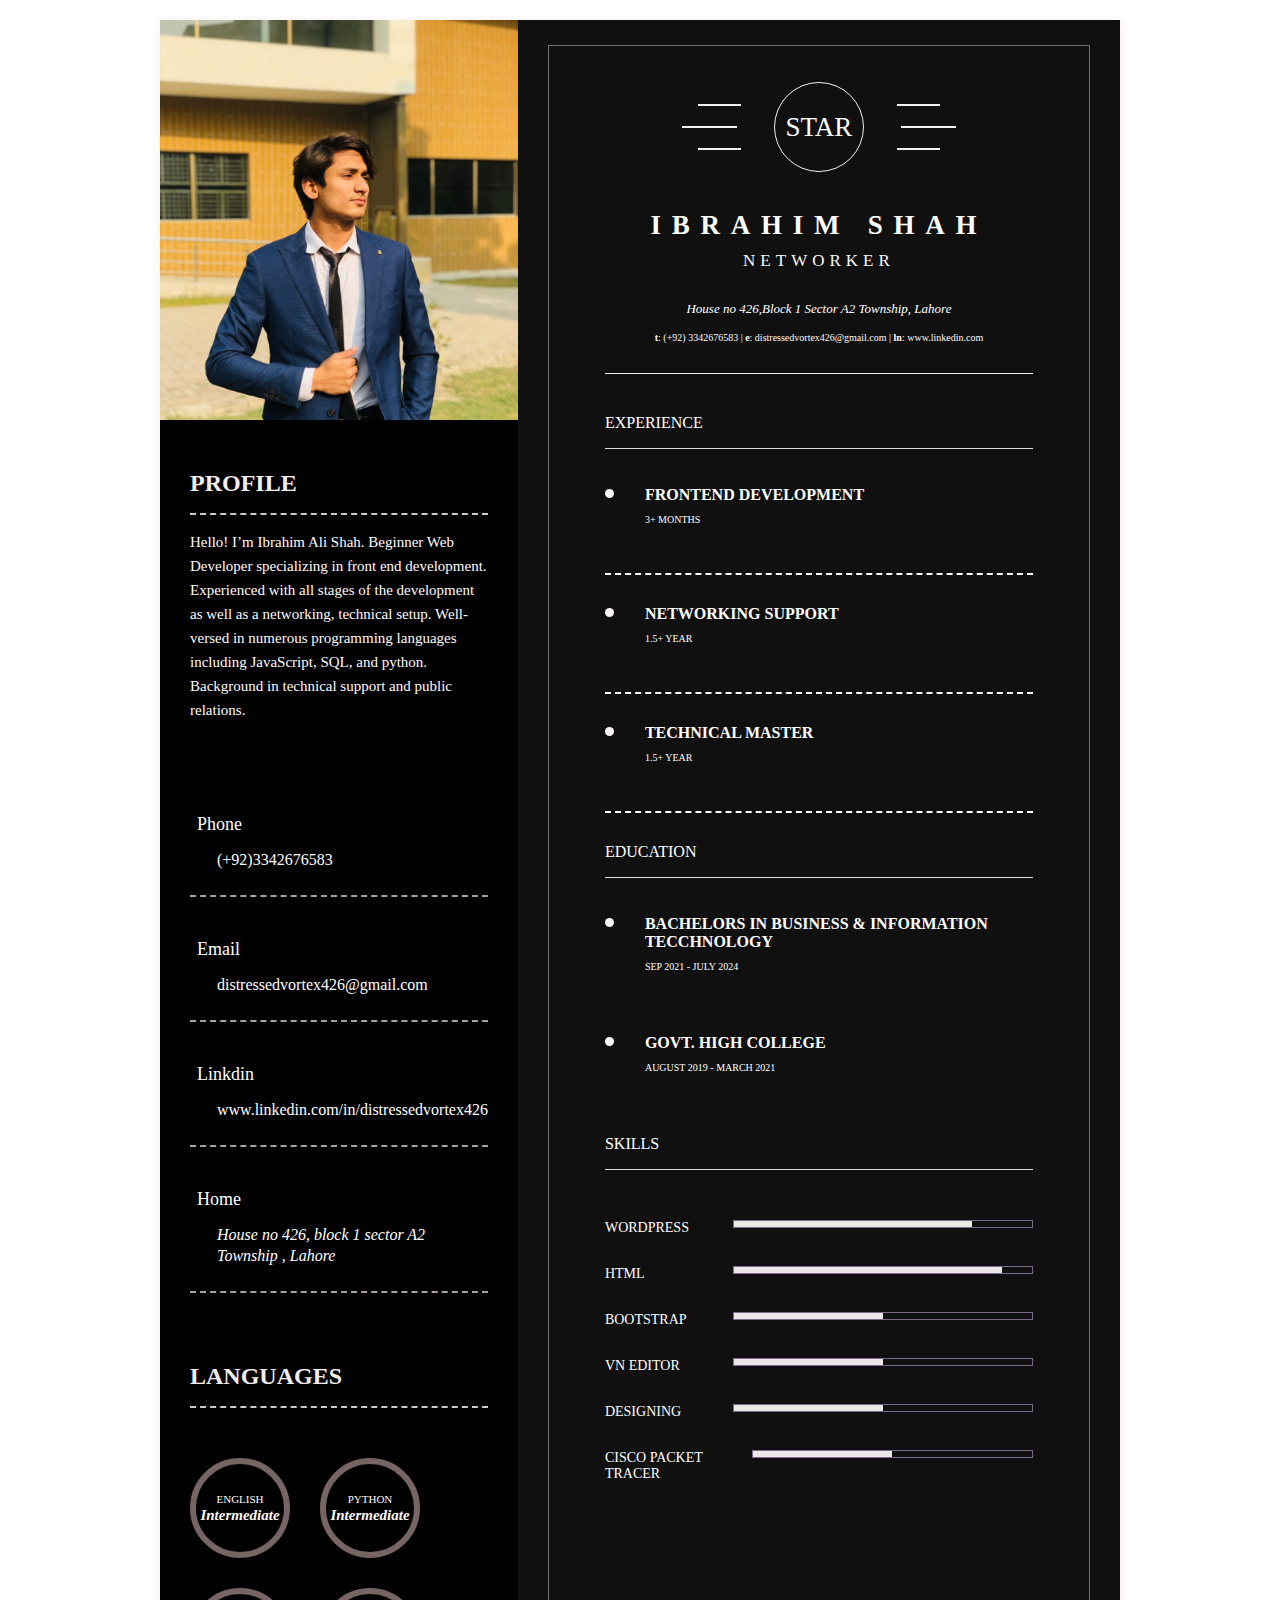
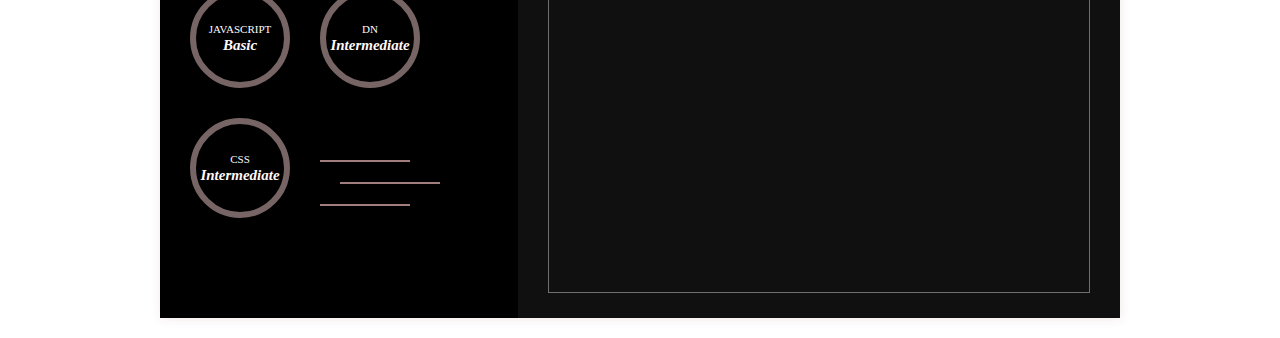
<file: portfolio/ibrahim/index.html>
<!DOCTYPE html>
<html lang="en">
<head>
    <meta charset="UTF-8">
    <meta name="viewport" content="width=device-width, initial-scale=1.0">
    <title>Resume</title>
    <link rel="stylesheet" href="./style.css">
</head>
<body>
    <div class="container">
  <div class="profile">
    <div class="profile-photo"></div>
    <div class="profile-info">
      <h2 class="heading heading-light">
      Profile
    </h2>
    <p class="profile-text">
      Hello! I’m Ibrahim Ali Shah. Beginner Web Developer specializing in front end development. Experienced with all stages of the development as well as a networking, technical setup. Well-versed in numerous programming languages including JavaScript, SQL, and python. Background in technical support and public relations.
    </p>
      <div class="contacts">
        <div class="contacts-item">
           <h3 class="contacts-title">
             <i class="fas fa-phone-volume"></i>
             Phone
          </h3>
          <a href="tel:+923166794580" class="contacts-text">(+92)3342676583</a>
        </div>
        <div class="contacts-item">
          <h3 class="contacts-title">
             <i class="fas fa-envelope"></i>
             Email
          </h3>
          <a href="mailto:distressedvortex426@gamil.com" class="contacts-text">distressedvortex426@gmail.com</a>
        </div>
        <div class="contacts-item">
          <h3 class="contacts-title">
             <i class="fas fa-globe-americas"></i>
             Linkdin
          </h3>
          <a href="https://www.linkedin.com/in/abdullahjavaid11/" class="contacts-text">www.linkedin.com/in/distressedvortex426</a>
        </div>
        <div class="contacts-item">
          <h3 class="contacts-title">
             <i class="fas fa-map-marker-alt"></i>
             Home
          </h3>
          <address class="contacts-text">
            House no 426, block 1 sector A2 <br>Township , Lahore
          </address>
        </div>
      </div>
      <h2 class="heading heading-light">Languages</h2>
      <div class="languages">
        <div class="language">
          <span class="language-text">English</span>
          <strong class="languages-per">Intermediate</strong>
        </div>
        <div class="language">
          <span class="language-text">Python</span>
          <strong class="languages-per">Intermediate</strong>
        </div>
        <div class="language">
          <span class="language-text">Javascript</span>
          <strong class="languages-per">Basic</strong>
        </div>
         <div class="language">
          <span class="language-text">DN</span>
          <strong class="languages-per">Intermediate</strong>
        </div>
         <div class="language">
          <span class="language-text">Css</span>
          <strong class="languages-per">Intermediate</strong>
        </div>
        <div class="lines">
          <span class="line"></span>
          <span class="line"></span>
          <span class="line"></span>
        </div>
      </div>
    </div>
  </div>
  <div class="resume">
    <div class="resume-wrap">
      <div class="logo">
        <div class="logo-lines logo-lines_left">
          <span class="logo-line"></span>
          <span class="logo-line"></span>
          <span class="logo-line"></span>
        </div>
        <div class="logo-img">
          STAR
        </div>
        <div class="logo-lines logo-lines_right">
          <span class="logo-line"></span>
          <span class="logo-line"></span>
          <span class="logo-line"></span>
        </div>
      </div>
      <div class="about">
        <h1 class="name">Ibrahim Shah</h1>
        <span class="position">Networker</span>
        <address class="about-address"> House no 426,Block 1 Sector A2 Township, Lahore</address>
        <div class="about-contacts">  
          <a class="about-contacts__link" href="#">
            <b>t</b>: (+92) 3342676583</a> |
          <a class="about-contacts__link" href="#">
            <b>e</b>: distressedvortex426@gmail.com </a> |
          <a class="about-contacts__link" href="#">
            <b>ln</b>: www.linkedin.com </a>
        </div>
      </div>
      <div class="experience">
        <h2 class="heading heading_dark">
          Experience
        </h2>
        <ul class="list">
          <li class="list-item">
            <h4 class="list-item__title">FrontEnd Development</h4>
            <span class="list-item__date">3+ Months</span>
            <p class="list-item__text"></p>
          </li>
          <li class="list-item">
            <h4 class="list-item__title">Networking Support</h4>
            <span class="list-item__date">1.5+ year</span>
            <p class="list-item__text"></p>
          </li>
          <li class="list-item">
            <h4 class="list-item__title">Technical Master</h4>
            <span class="list-item__date">1.5+ year</span>
            <p class="list-item__text"></p>
          </li>
          <!-- <li class="list-item">
            <h4 class="list-item__title"></h4>
            <span class="list-item__date">Jan 2016 - 0ct 2016</span>
            <p class="list-item__text"></p>
          </li> -->
        </ul>
      </div>
      <div class="education">
        <h2 class="heading heading_dark">
          Education
        </h2>
        <ul class="list">
          <li class="list-item list-item_non-border">
            <h4 class="list-item__title">Bachelors in Business & Information Tecchnology</h4>
            <span class="list-item__date">Sep 2021 - July 2024</span>
          </li>
           <li class="list-item list-item_non-border">
            <h4 class="list-item__title">Govt. High College</h4>
            <span class="list-item__date">August 2019 - March 2021</span>
          </li>
        </ul>
      </div>
      <div class="skills">
        <h2 class="heading heading_dark heading_skills">
          Skills
        </h2>
        <ul class="skills-list">
          <li class="skills-list__item">
            Wordpress
            <div class="level level-80"></div>
          </li>
          <li class="skills-list__item">
            HTML
            <div class="level level-90"></div>
          </li>
          <!-- <li class="skills-list__item">
            Photoshop
            <div class="level level-50"></div>
          </li> -->
          <li class="skills-list__item">
            Bootstrap
            <div class="level level-50"></div>
          </li>
          <!-- <li class="skills-list__item">
            Adobe Premeire
            <div class="level level-50"></div>
          </li> -->
          <li class="skills-list__item">
            VN Editor
            <div class="level level-50"></div>
          </li>
          <li class="skills-list__item">
            Designing
            <div class="level level-50"></div>
          </li>
          <li class="skills-list__item">
            Cisco Packet Tracer
            <div class="level level-50"></div>
          </li>
        </ul>
      </div>
    </div>
  </div>
</div>
</body>
</html>
</file>
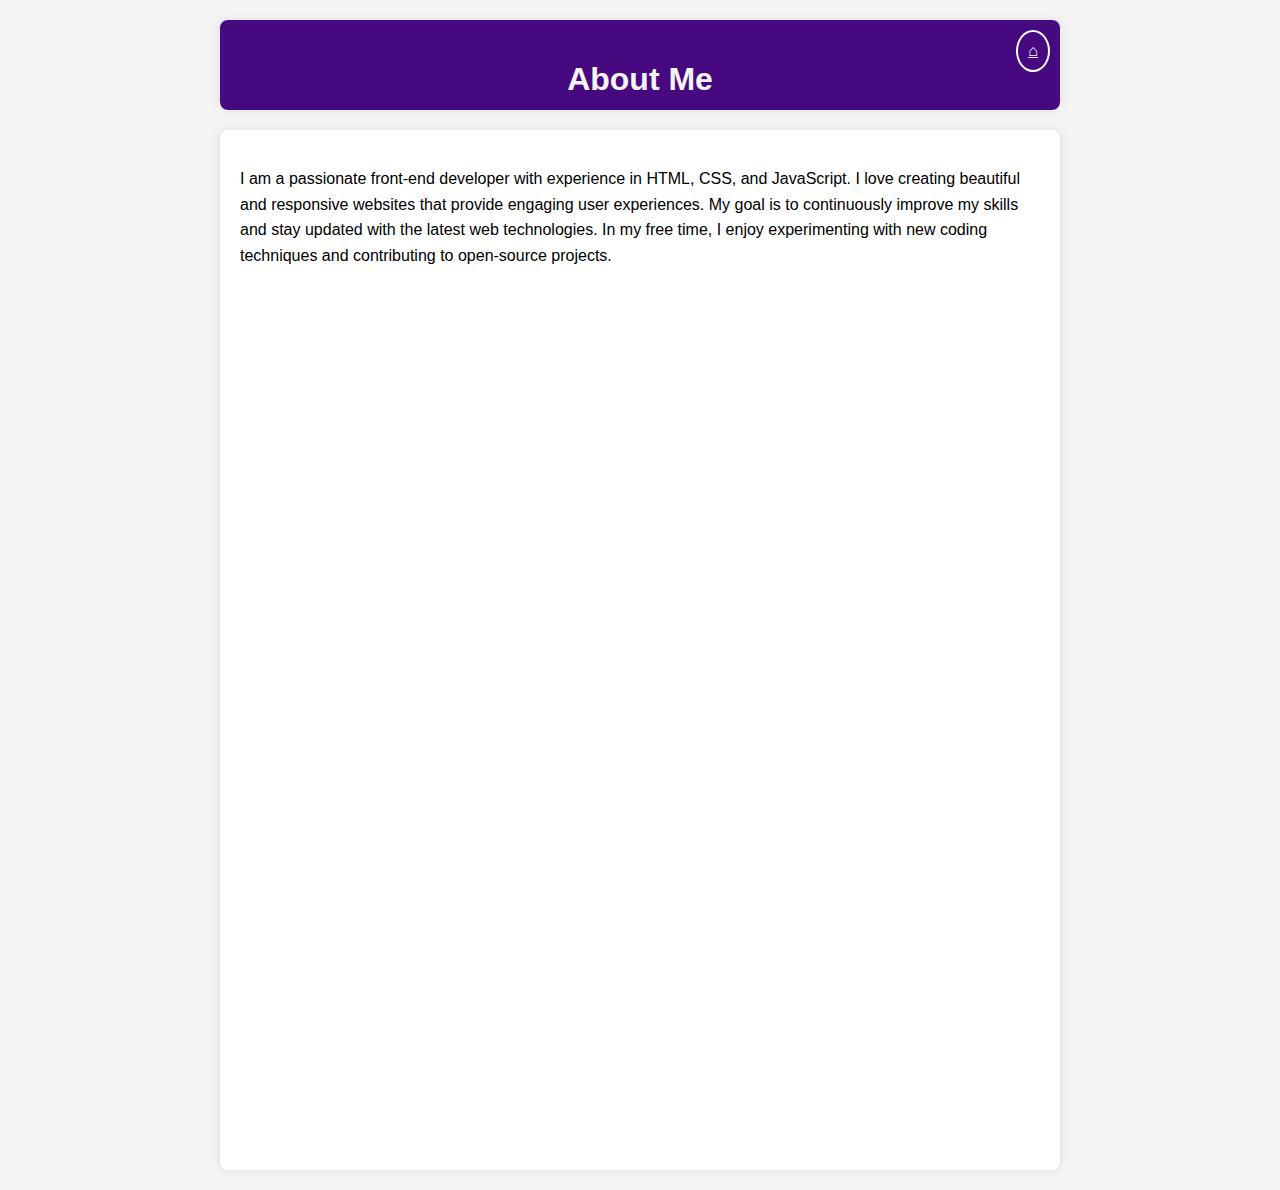
<file: about.html>
<!DOCTYPE html>
<html lang="en">

<head>
    <meta charset="UTF-8">
    <meta name="viewport" content="width=device-width, initial-scale=1.0">
    <title>About Me</title>
    <style>
        body {
            font-family: Arial, sans-serif;
            margin: 0;
            padding: 0;
            background-color: #f4f4f4;
            color: #f4f4f4;
        }

        .container {
            max-width: 800px;
            height: 50px;
            margin: 20px auto;
            padding: 20px;
            background-color:rgb(71, 9, 128);
            border-radius: 8px;
            box-shadow: 0 0 10px rgba(0, 0, 0, 0.1);
            position: relative;
        }

        .paragraph {
            max-width: 800px;
            height: 1000px;
            margin: 20px auto;
            padding: 20px;
            background-color: #fff;
            border-radius: 8px;
            box-shadow: 0 0 10px rgba(0, 0, 0, 0.1);
            color: black;
            font-family:'Segoe UI', Tahoma, Geneva, Verdana, sans-serif;
        }

        h1,
        h2 {
            text-align: center;
        }

        p {
            line-height: 1.6;
        }

        .home-btn {
            position: absolute;
            top: 10px;
            right: 10px;
            background-color: transparent;
            border: 2px solid #fff;
            border-radius: 50%;
            color: #fff;
            padding: 10px;
            font-size: 16px;
            cursor: pointer;
            transition: all 0.3s ease;
        }

        .home-btn:hover {
            background-color: #fff;
            color: rgb(71, 9, 128);
            transform: scale(1.1);
        }
    </style>
</head>

<body>

    <div class="container">
        <h1>About Me</h1>
        <a href="index.html" class="home-btn">&#8962;</a>
    </div>
    <div class="paragraph">
        <p>I am a passionate front-end developer with experience in HTML, CSS, and JavaScript. I love creating beautiful
            and responsive websites that provide engaging user experiences. My goal is to continuously improve my skills
            and stay updated with the latest web technologies. In my free time, I enjoy experimenting with new coding
            techniques and contributing to open-source projects.</p>
    </div>

</body>

</html>
</file>
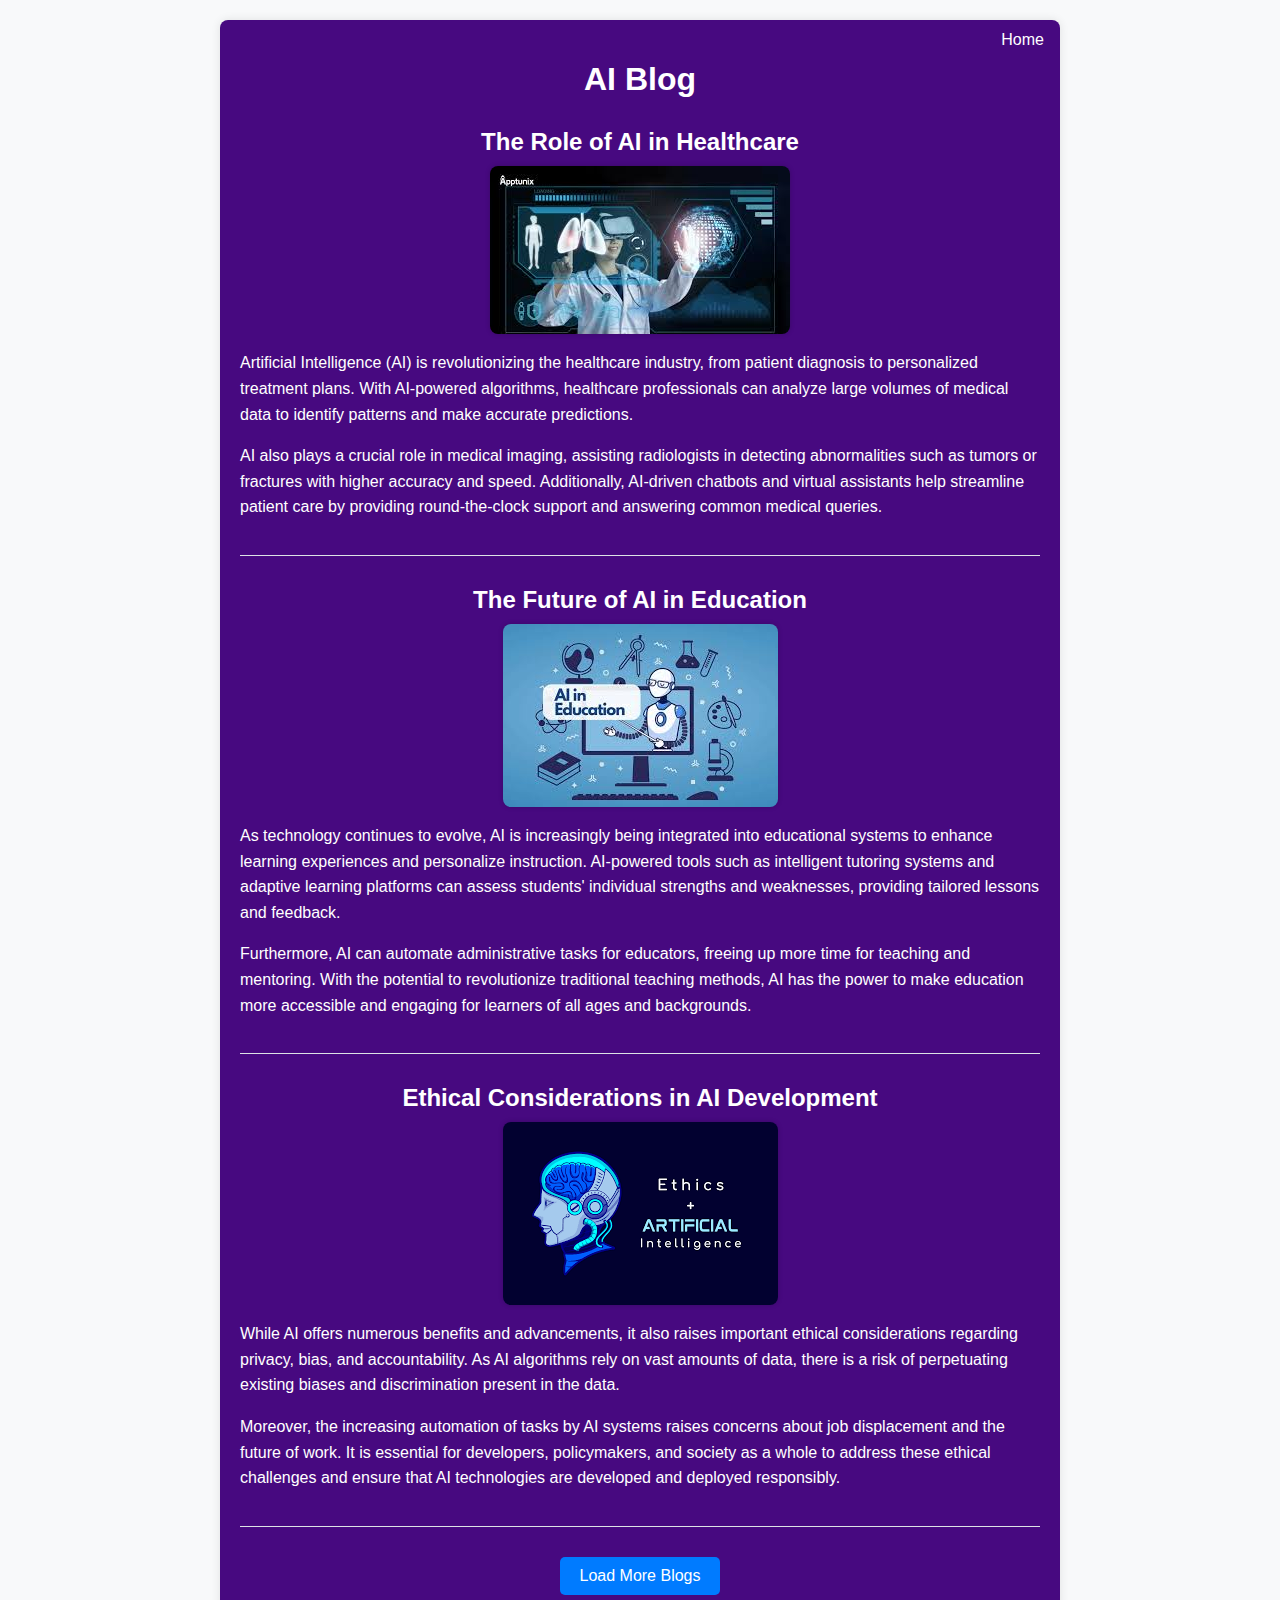
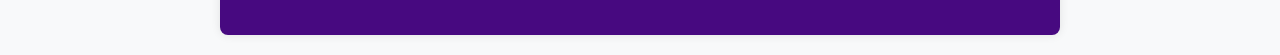
<file: blogs.html>
<!DOCTYPE html>
<html lang="en">

<head>
    <meta charset="UTF-8">
    <meta name="viewport" content="width=device-width, initial-scale=1.0">
    <title>AI Blog</title>
    <style>
        body {
            font-family: Arial, sans-serif;
            margin: 0;
            padding: 0;
            background-color: #f8f9fa;
        }

        .container {
            max-width: 800px;
            margin: 20px auto;
            padding: 20px;
            background-color: rgb(71, 9, 128);
            border-radius: 8px;
            box-shadow: 0 0 10px rgba(0, 0, 0, 0.1);
            color: white;
            position: relative;
        }

        h1 {
            text-align: center;
            margin-bottom: 30px;
        }

        h2 {
            text-align: center;
            margin-bottom: 10px;
        }

        .blog-post {
            margin-bottom: 30px;
            padding-bottom: 20px;
            border-bottom: 1px solid #dee2e6;
        }

        .blog-post p {
            line-height: 1.6;
            margin-bottom: 15px;
        }

        .blog-post img {
            display: block;
            margin: 0 auto 15px;
            max-width: 100%;
            height: auto;
            border-radius: 8px;
            box-shadow: 0 0 5px rgba(0, 0, 0, 0.2);
        }

        .load-more-btn,
        .show-less-btn {
            display: block;
            margin: 20px auto;
            padding: 10px 20px;
            border: none;
            border-radius: 5px;
            background-color: #007bff;
            color: #fff;
            font-size: 16px;
            cursor: pointer;
        }

        .load-more-btn:hover,
        .show-less-btn:hover {
            background-color: #0056b3;
        }

        .hidden {
            display: none;
        }

        .home-btn {
            position: absolute;
            top: 10px;
            right: 10px;
            background-color: transparent;
            border: none;
            color: white;
            font-size: 16px;
            cursor: pointer;
        }

        .home-btn:hover {
            color: #ccc;
        }
    </style>
</head>

<body>

    <div class="container">
        <button class="home-btn" onclick="goHome()">Home</button>
        <h1>AI Blog</h1>

        <div class="blog-post">
            <h2>The Role of AI in Healthcare</h2>
            <img src="healthcare.jpeg" alt="Healthcare AI" />
            <p>Artificial Intelligence (AI) is revolutionizing the healthcare industry, from patient diagnosis to
                personalized treatment plans. With AI-powered algorithms, healthcare professionals can analyze large
                volumes of medical data to identify patterns and make accurate predictions.</p>
            <p>AI also plays a crucial role in medical imaging, assisting radiologists in detecting abnormalities such
                as tumors or fractures with higher accuracy and speed. Additionally, AI-driven chatbots and virtual
                assistants help streamline patient care by providing round-the-clock support and answering common
                medical queries.</p>
        </div>

        <div class="blog-post">
            <h2>The Future of AI in Education</h2>
            <img src="education.jpeg" alt="Education AI" />
            <p>As technology continues to evolve, AI is increasingly being integrated into educational systems to
                enhance learning experiences and personalize instruction. AI-powered tools such as intelligent tutoring
                systems and adaptive learning platforms can assess students' individual strengths and weaknesses,
                providing tailored lessons and feedback.</p>
            <p>Furthermore, AI can automate administrative tasks for educators, freeing up more time for teaching and
                mentoring. With the potential to revolutionize traditional teaching methods, AI has the power to make
                education more accessible and engaging for learners of all ages and backgrounds.</p>
        </div>

        <div class="blog-post">
            <h2>Ethical Considerations in AI Development</h2>
            <img src="ethics.png" alt="Ethical AI" />
            <p>While AI offers numerous benefits and advancements, it also raises important ethical considerations
                regarding privacy, bias, and accountability. As AI algorithms rely on vast amounts of data, there is a
                risk of perpetuating existing biases and discrimination present in the data.</p>
            <p>Moreover, the increasing automation of tasks by AI systems raises concerns about job displacement and the
                future of work. It is essential for developers, policymakers, and society as a whole to address these
                ethical challenges and ensure that AI technologies are developed and deployed responsibly.</p>
        </div>

        <div class="blog-post hidden">
            <h2>New AI Trends</h2>
            <img src="trends.jpeg" alt="AI Trends" />
            <p>Here are some emerging AI trends:</p>
            <ul>
                <li>AI-powered virtual assistants</li>
                <li>Explainable AI for transparency</li>
                <li>Federated learning for privacy</li>
                <li>AI in cybersecurity</li>
                <li>AI ethics and governance</li>
            </ul>
        </div>

        <button class="load-more-btn" onclick="loadMore()">Load More Blogs</button>
        <button class="show-less-btn hidden" onclick="showLess()">Show Less Blogs</button>
    </div>

    <script>
        function loadMore() {
            const hiddenPosts = document.querySelectorAll('.hidden');
            hiddenPosts.forEach(post => post.classList.remove('hidden'));
            document.querySelector('.load-more-btn').style.display = 'none';
            document.querySelector('.show-less-btn').classList.remove('hidden');
        }

        function showLess() {
            const hiddenPosts = document.querySelectorAll('.hidden');
            hiddenPosts.forEach(post => post.classList.add('hidden'));
            document.querySelector('.load-more-btn').style.display = 'block';
            document.querySelector('.show-less-btn').classList.add('hidden');
        }

        function goHome() {
            window.location.href = "index.html";
        }
    </script>

</body>

</html>
</file>
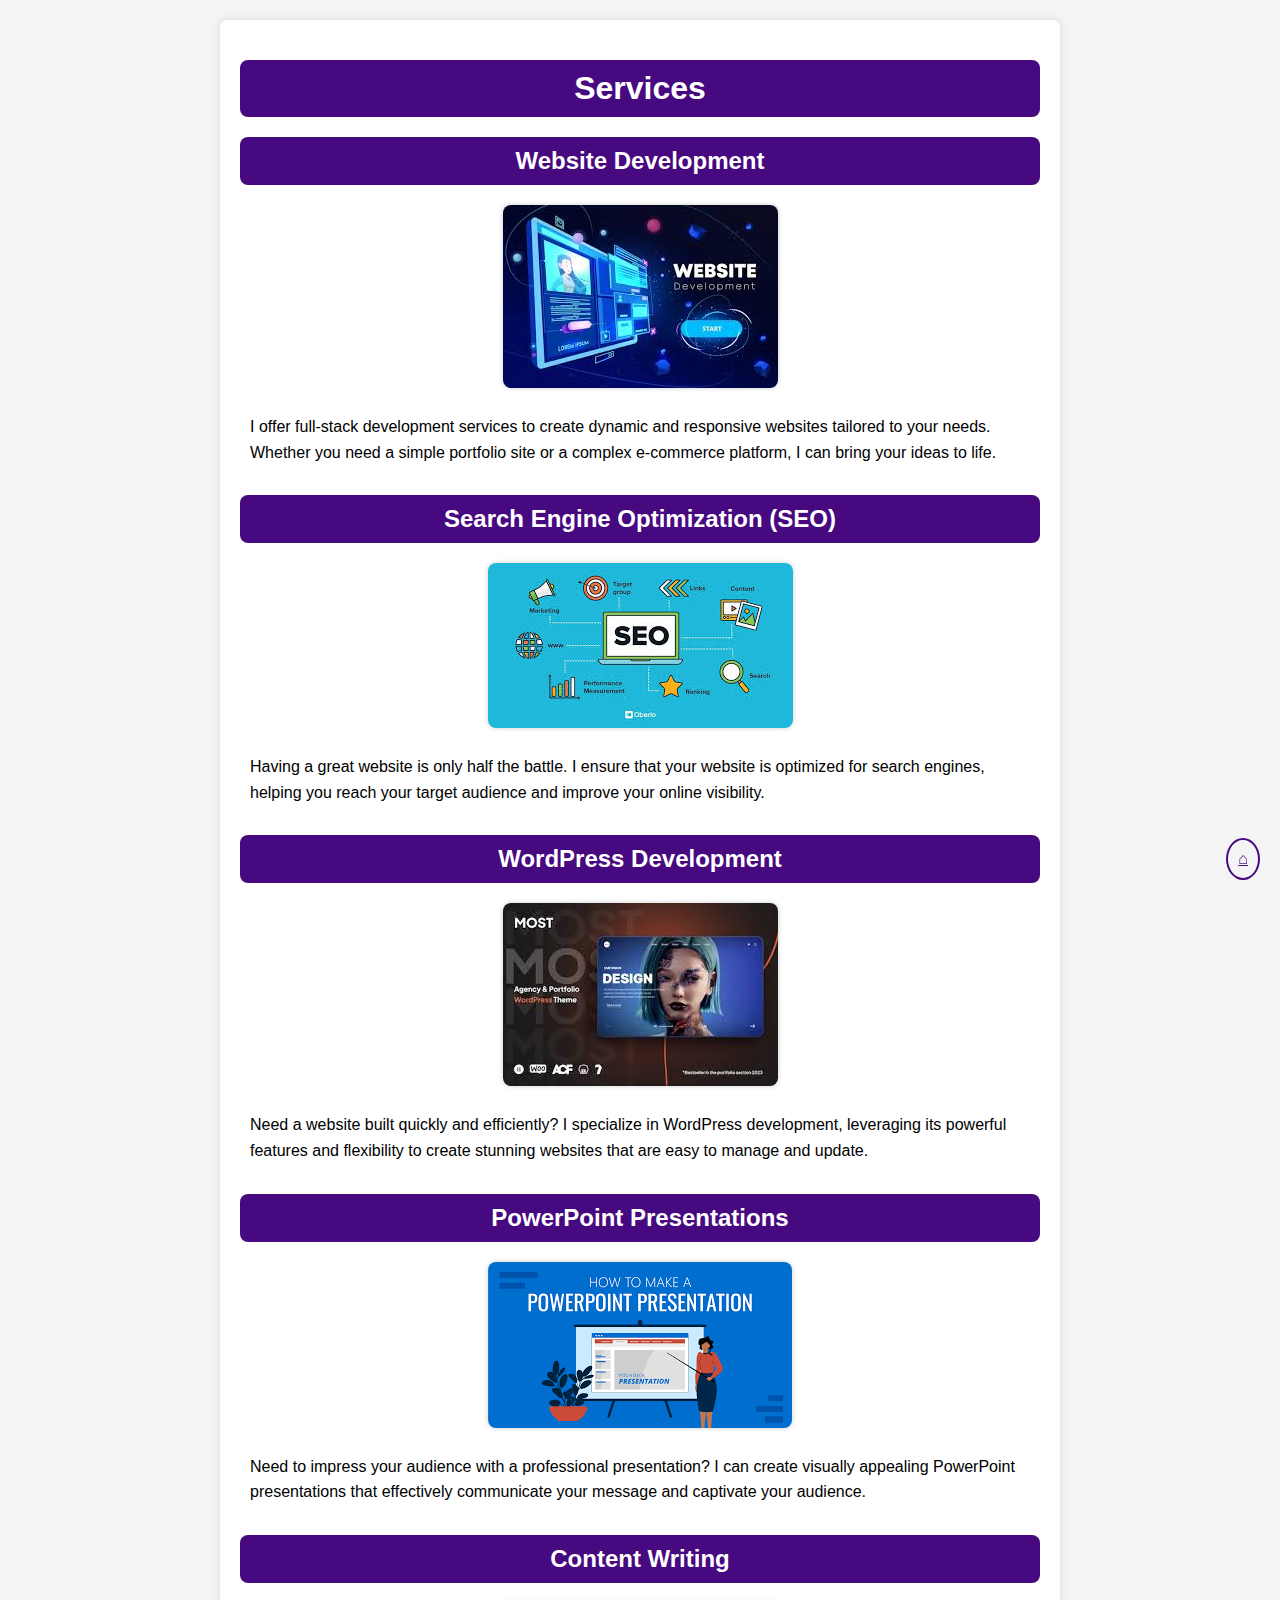
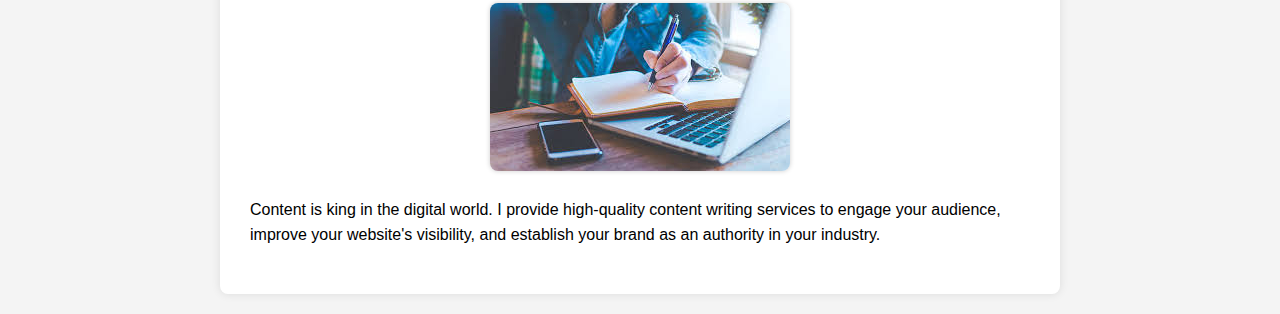
<file: Services.html>
<!DOCTYPE html>
<html lang="en">

<head>
    <meta charset="UTF-8">
    <meta name="viewport" content="width=device-width, initial-scale=1.0">
    <title>Services</title>
    <style>
        body {
            font-family: Arial, sans-serif;
            margin: 0;
            padding: 0;
            background-color: #f4f4f4;
        }

        .container {
            max-width: 800px;
            margin: 20px auto;
            padding: 20px;
            background-color: #fff;
            border-radius: 8px;
            box-shadow: 0 0 10px rgba(0, 0, 0, 0.1);
        }

        h1,
        h2 {
            text-align: center;
            color: white;
            background-color: rgb(71, 9, 128);
            padding: 10px 0;
            border-radius: 8px;
            margin: 20px 0;
        }

        p {
            line-height: 1.6;
            color: black;
            padding: 10px;
            border-radius: 8px;
        }

        ul {
            list-style-type: none;
            padding: 0;
        }

        li {
            margin-bottom: 10px;
        }

        .service-img {
            display: block;
            margin: 0 auto;
            max-width: 100%;
            height: auto;
            border-radius: 8px;
            box-shadow: 0 0 5px rgba(0, 0, 0, 0.2);
        }

        .home-btn {
            position: fixed;
            bottom: 20px;
            right: 20px;
            background-color: transparent;
            border: 2px solid rgb(71, 9, 128);
            border-radius: 50%;
            color: rgb(71, 9, 128);
            padding: 10px;
            font-size: 16px;
            cursor: pointer;
            transition: all 0.3s ease;
            z-index: 999;
        }

        .home-btn:hover {
            background-color: rgb(71, 9, 128);
            color: white;
            border-color: white;
            transform: scale(1.1);
        }
    </style>
</head>

<body>

    <div class="container">
        <h1>Services</h1>
        <h2>Website Development</h2>
        <img class="service-img" src="website_development.jpeg" alt="Website Development">
        <p>I offer full-stack development services to create dynamic and responsive websites tailored to your needs.
            Whether you need a simple portfolio site or a complex e-commerce platform, I can bring your ideas to life.
        </p>

        <h2>Search Engine Optimization (SEO)</h2>
        <img class="service-img" src="seo.jpeg" alt="Search Engine Optimization">
        <p>Having a great website is only half the battle. I ensure that your website is optimized for search engines,
            helping you reach your target audience and improve your online visibility.</p>

        <h2>WordPress Development</h2>
        <img class="service-img" src="wordpress_development.jpeg" alt="WordPress Development">
        <p>Need a website built quickly and efficiently? I specialize in WordPress development, leveraging its powerful
            features and flexibility to create stunning websites that are easy to manage and update.</p>

        <h2>PowerPoint Presentations</h2>
        <img class="service-img" src="powerpoint_presentations.png" alt="PowerPoint Presentations">
        <p>Need to impress your audience with a professional presentation? I can create visually appealing PowerPoint
            presentations that effectively communicate your message and captivate your audience.</p>

        <h2>Content Writing</h2>
        <img class="service-img" src="content_writing.jpeg" alt="Content Writing">
        <p>Content is king in the digital world. I provide high-quality content writing services to engage your
            audience, improve your website's visibility, and establish your brand as an authority in your industry.</p>
    </div>

    <a href="index.html" class="home-btn">&#8962;</a>

</body>

</html>
</file>
<file: portfolio/ibrahim/style.css>
html {
  box-sizing: border-box;
}
*, *:after, *:before {
  box-sizing: inherit;
}
.container {
  display: flex;
  max-width: 960px;
  background-color: #856c6c;
  justify-content: space-between;
  margin: 20px auto;
  box-shadow: 1px 1px 10px rgba(126, 52, 52, 0.1)
}
.profile {
  flex-basis: 35%;
  background-color: #000000;
  color: #fffafa;
}
.profile-photo {
  height: 400px;
  background-image: url(./profile2.JPG);
  background-size: cover;
  background-position: top;
  background-repeat: no-repeat;
}
.profile-info {
  padding-left: 30px;
  padding-right: 30px;
  padding-top: 50px;
  padding-bottom: 70px;
}
.profile-text {
  font-size: 15px;
  line-height: 24px;
  margin-bottom: 50px;
}
.heading {
  margin: 0;
  padding-bottom: 16px;
  text-transform: uppercase;
  font-weight: 700;
}
.heading-light {
  color: #f4eded;
  border-bottom: 2px #d1c9c9 dashed;
}
.contacts {
  margin-bottom: 70px;
}
.contacts-title {
  color:white;
  margin-bottom: 15px;
  font-size: 18px;
  font-weight: 500;
}
.contacts-text {
  color: white;
  text-decoration: none;
  padding-left: 27px;
  line-height: 20.97px;
}
.contacts-item {
  padding-top: 24px;
  padding-bottom: 24px;
  border-bottom: 2px #aba0a0 dashed;
}
address {
  font-style: solid;
}
.fas {
  margin-right: 7px;
}
.languages {
  display: flex;
  flex-wrap: wrap;
  padding-top: 50px;
}
.language {
  width: 100px;
  height: 100px;
  border: 6px solid #776464;
  border-radius: 50%;
  display: flex;
  justify-content: center;
  align-items: center;
  flex-direction: column;
  margin-bottom: 30px;
  margin-right: 30px;
}
.language:nth-child(3) {
  margin-bottom: 0;
}
.language-text {
  text-transform: uppercase;
  font-size: 11px;
  padding: 2px;
}
.languages-per {
  font-size: 15px;
  font-weight: 600;
  font-style: italic;
}
.lines {
  display: flex;
  flex-direction: column;
  justify-content: center;
}
.line {
  display: block;
  width: 90px;
  height: 2px;
  background-color: #a17d7d;
  margin-top: 10px;
  margin-bottom: 10px;
}
.line:nth-child(2) {
  width: 100px;
  margin-left: 20px;
}
.resume {
  padding: 25px 30px;
  flex-basis: 63%;
  background-color: #101010;
  color: white;
  list-style-type: disc;
  
}
.resume-wrap {
  padding: 36px 56px;
  border: 1px solid rgba(234, 231, 231, 0.44);
  min-height: 100%;
}
.logo {
  display: flex;
  justify-content: center;
  margin-bottom: 38px;
}
.logo-img {
  width: 90px;
  height: 90px;
  border: 1px solid #f3f1f5;
  border-radius: 50%;
  display: flex;
  justify-content: center;
  align-items: center;
  color: white;
  font-size: 27px;
}
.logo-lines {
  display: flex;
  align-items: center;
  justify-content: center;
  flex-direction: column;
  margin-left: 17px;
  margin-right: 17px;
}
.logo-line {
  width: 43px;
  height: 2px;
  background-color: #f4f0f7;
  margin-top: 10px;
  margin-bottom: 10px;
}
.logo-lines_left .logo-line:nth-child(2) {
  margin-right: 20px;
  width: 55px;
}
.logo-lines_right .logo-line:nth-child(2) {
  margin-left: 20px;
  width: 55px;
}
.about {
  padding-bottom: 30px;
  border-bottom: 1px solid #f4eded;
  text-align: center;
  margin-bottom: 40px;
}
.name {
  font-size: 27px;
  text-transform: uppercase;
  letter-spacing: 10.75px;
  margin-bottom: 10px;
  color: white;
}
.position {
  display: inline-block;
  font-size: 17px;
  text-transform: uppercase;
  color: #f8f7f7;
  margin-bottom: 30px;
  letter-spacing: 5px;
}
.about-address {
  font-size: 13px;
  margin-bottom: 15px;
  font-family: Roboto;
}
.about-contacts {
  font-size: 10px;
}
.about-contacts__link {
  text-decoration: none;
  color: #fdfbfb;
}
.heading_dark {
  font-size: 16px;
  font-weight: 400;
  border-bottom: 1px solid #e0e0e0;
  margin-bottom: 37px;
}
.list {
  list-style: none;
  padding-left: 0;
  color: white;
}
.list-item {
  position: relative;
  padding-left: 40px;
  padding-bottom: 30px;
  margin-bottom: 30px;
  border-bottom: 2px dashed #fff9f9;
  
}
.list-item:before {
  content: '';
  position: absolute;
  left: 0;
  top: 3px;
  width: 9px;
  height: 9px;
  border-radius: 50%;
  background-color: #f7f5f5;
}
.list-item__title {
  font-size: 16px;
  text-transform: uppercase;
  margin-bottom: 5px;
}.list-item__date {
  font-size: 10px;
  text-transform: uppercase;
}
.list-item__text {
  font-size: 16px;
  color: #f9f7f7;
}
.list-item_non-border {
  border: none;
}
.heading_skills {
  margin-bottom: 50px;
}
.skills-list {
  list-style-type: none;
  padding-left: 0;
}
.skills-list__item {
  margin-bottom: 30px;
  text-transform: uppercase;
  font-size: 14px;
  display: flex;
  justify-content: space-between;
}
.level {
  width: 70%;
  height: 8px;
  border: 1px solid #7a698a;
  position: relative;
}
.level:before {
  content: '';
  position: absolute;
  left: 0;
  top: 0;
  height: 100%;
  background-color: #ece8e8;
}
.level-80:before {
  width: 80%;
}
.level-90:before {
  width: 90%;
}
.level-50:before {
  width: 50%;
}

@media (max-width: 1024px) {
  .container {
    width: 90%;
  }
}

@media (max-width: 992px) {
  .container {
    flex-direction: column;
    width: 70%;
  }
  .profile-photo {
    width: 200px;
    height: 200px;
    border: 3px solid #fff;
    margin: auto;
    margin-top: 40px;
  }
  .profile {
    position: relative;
  }
  .profile:before {
    content: '';
    width: 100%;
    height: 150px;
    background-color: #03A9F4;
    display: block;
    position: absolute;
  }
  .profile-photo {
    position: relative;
    z-index: 0;
  }
  .lines {
    display: none;
  }
}
@media (max-width: 768px) {
  .container {
    width: 80%;
  }
  .resume {
    padding: 10px;
  }
  .resume-wrap {
    padding-left: 20px;
    padding-right: 20px;
  }
  .list-item__title {
    font-size: 14px;
  }
  .list-item__date {
    font-size: 12px;
  }
  .list-item__text {
    font-size: 12px;
    line-height: 1.4;
  }
  .about-contacts__link {
    display: block;
    font-size: 13px;
  }
}
@media (max-width: 567px) {
  .logo-img {
    width: 70px;
    height: 70px;
  }
  .logo-lines {
    margin-left: 8px;
    margin-right: 8px;
  }
}
@media (max-width: 480px) {
  .logo {
    display: none;
  }
  .container {
    min-width: 320px;
  }
  .name {
    letter-spacing: normal;
  }
  .level {
    width: 50%;
  }
  
}
</file>
